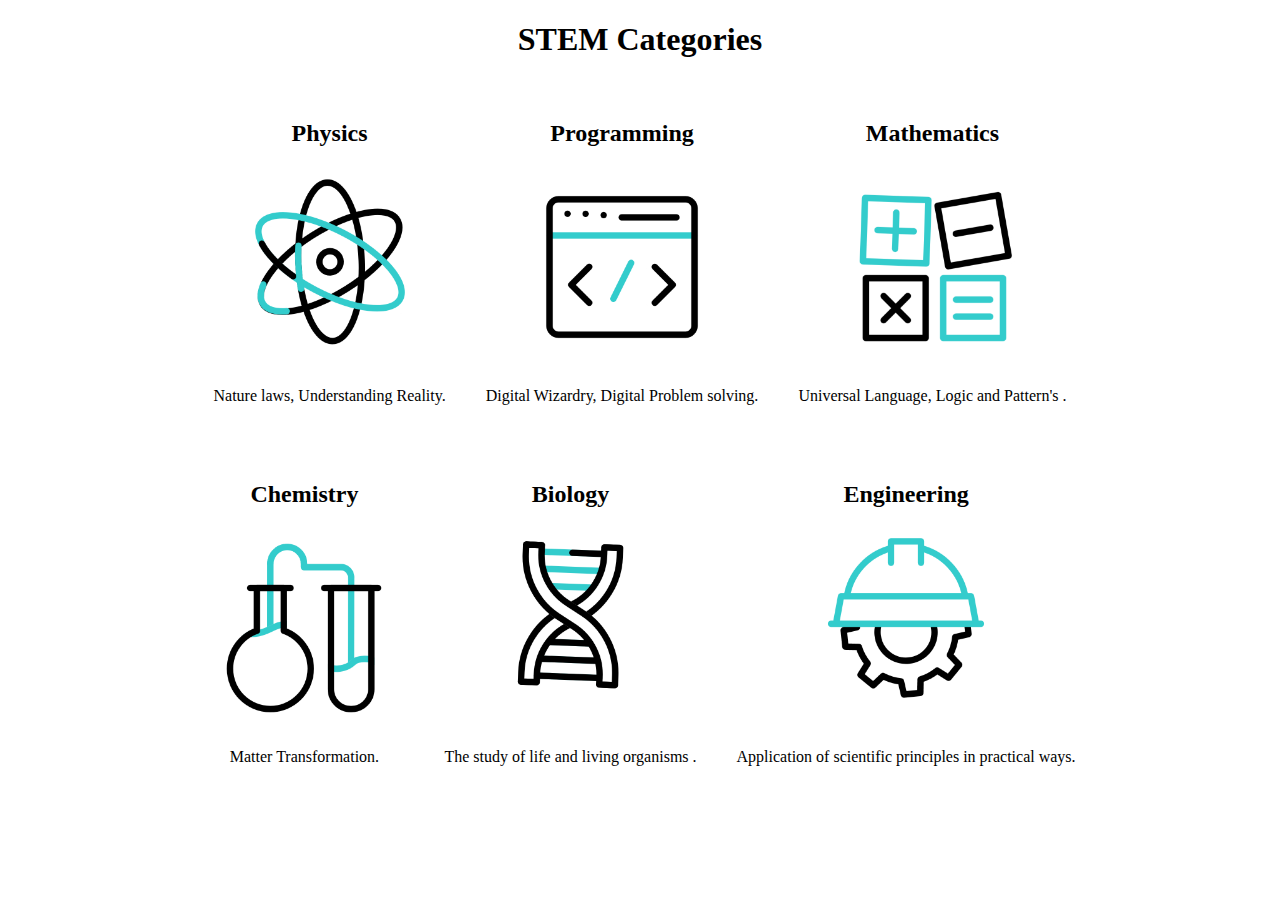
<file: Category.html>
<!DOCTYPE html>
<html lang="en">
<head>
  <meta charset="UTF-8">
  <title>STEM Categories</title>
</head>
<body>
  <center>
    <h1>STEM Categories</h1>
    
  </center>

  <div style="display: flex; justify-content: center;">
    <div style="text-align: center; margin: 20px;">
       <h2>Physics</h2>
      <a href="physics.html">
        <img src="physics.gif" alt="Physics" width="200">
       
        <p>Nature laws,
Understanding Reality.</p>
      </a>
    </div>

    <div style="text-align: center; margin: 20px;">
      <h2>Programming</h2>
      <a href="Programming.html">
        <img src="Programming.gif" alt="programming" width="200">
        
        <p>Digital Wizardry,
Digital Problem solving.</p>
      </a>
    </div>

    <div style="text-align: center; margin: 20px;">
      <h2>Mathematics</h2>
      <a href="Mathematics.html">
        <img src="Mathematics.gif" alt="Mathematics" width="200">
        
        <p>Universal Language,
Logic and Pattern's
.</p>
      </a>
    </div>
  </div>
      <div style="display: flex; justify-content: center;">
    <div style="text-align: center; margin: 20px;">
      <h2>Chemistry</h2>
      <a href="Chemistry.html">
        <img src="chemistry.gif" alt="Chemistry" width="200">
        
        <p>Matter Transformation.</p>
      </a>
    </div>

    <div style="text-align: center; margin: 20px;">
      <h2>Biology</h2>
      <a href="Biology.html">
        <img src="Biology.gif" alt="Biology" width="200">
        <p>The study of life and living organisms
.</p>
      </a>
    </div>

    <div style="text-align: center; margin: 20px;">
      <h2>Engineering</h2>
      <a href="Engineering.html">
        <img src="Engineering.gif" alt="Enginerring" width="200">
       
          <p>Application of scientific principles in practical ways.</p>
      </a>
    </div>
  </div>
</body>
      <style>
       a {
  text-decoration: none;
  color: black;
}
</file>
